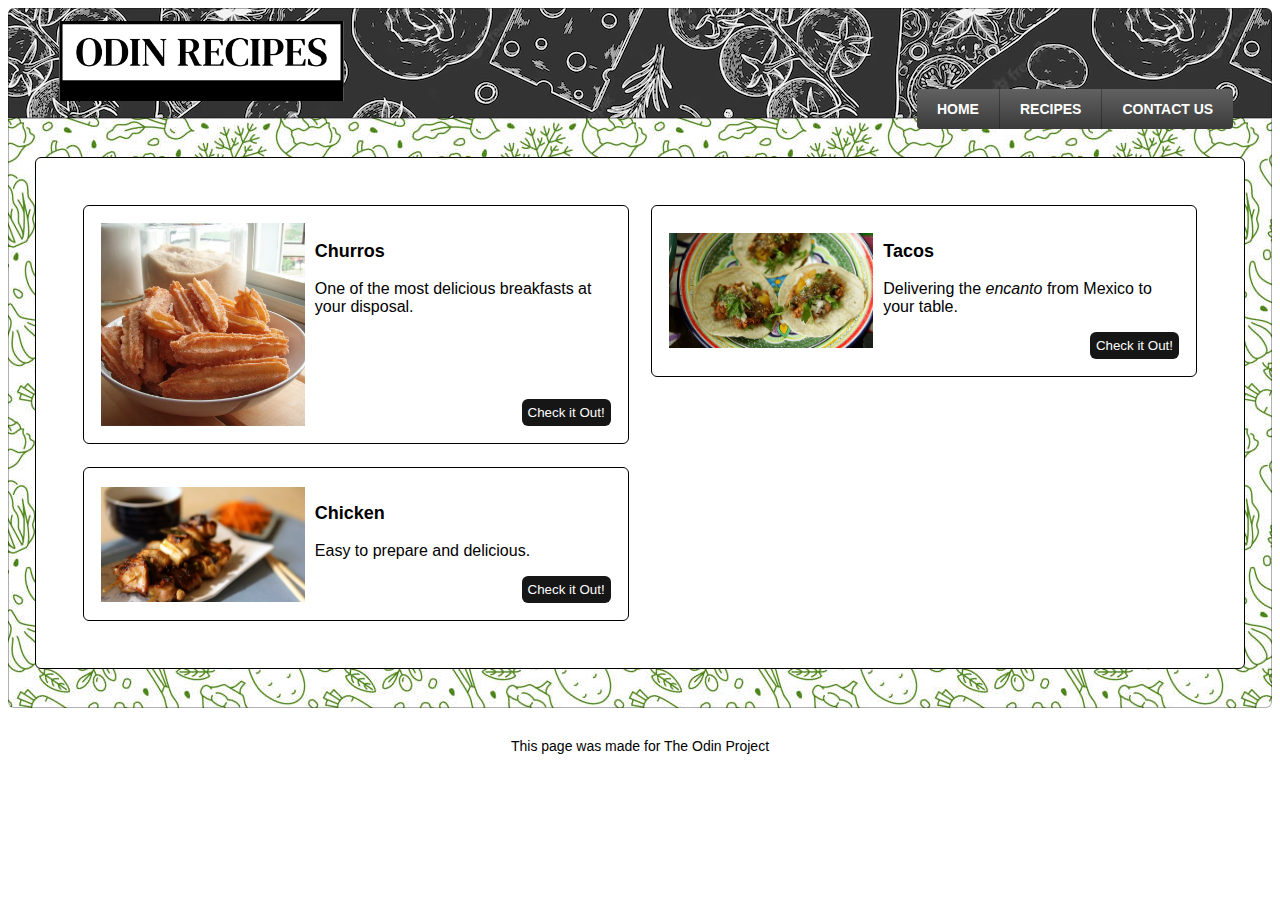
<file: index.html>
<!DOCTYPE html>
<html lang="en">
<head>
    <meta charset="utf-8">
    <title>Cooking Website</title>
    <link rel="stylesheet" href="css/layout.css">
</head>

<body>
    <div class="header">
        <nav class="navigation">
            <ul>
                <li><a href="#">Home</a></li><!--
                --><li><a href="#">Recipes</a></li><!--
                --><li><a href="#">Contact Us</a></li>
            </ul>
        </nav>
    <img src="img/odin_logo.webp" alt="Odin Recipes Logo" class="logo">
    </div>

    <div class="body">
        <div class="content-flex">
            <div class="left-content">
                <div class="food-card">
                    <div class="food-image"><img class="food-image-format" src="img/churro.webp"></div>
                    <div class="food-content">
                        <div class="food-description">
                            <p class="food-title">Churros</p>
                            <p>One of the most delicious breakfasts at your disposal.</p>
                        </div>
                        <div class="food-checkout"><button class="food-button" onclick="location.href='recipes/churros.html'" type="button">Check it Out!</button></div>
                    </div>  
                </div>
                <div class="food-card">
                    <div class="food-image"><img class="food-image-format" src="img/chicken.webp"></div>
                    <div class="food-content">
                        <div class="food-description">
                            <p class="food-title">Chicken</p>
                            <p>Easy to prepare and delicious.</p>
                        </div>
                        <div class="food-checkout"><button class="food-button" onclick="location.href='recipes/chicken.html'" type="button">Check it Out!</button></div>
                    </div>  
                </div>
            </div>
            <div class="right-content">
                <div class="food-card">
                    <div class="food-image"><img class="food-image-format" src="img/tacos.webp"></div>
                    <div class="food-content">
                        <div class="food-description">
                            <p class="food-title">Tacos</p>
                            <p>Delivering the <em>encanto</em> from Mexico to your table.</p>
                        </div>
                        <div class="food-checkout"><button class="food-button" onclick="location.href='recipes/tacos.html'" type="button">Check it Out!</button></div>
                    </div>    
                </div>
            </div>
        </div>
    </div>

    <div class="footer">This page was made for The Odin Project</div>
</body>
</html>
</file>
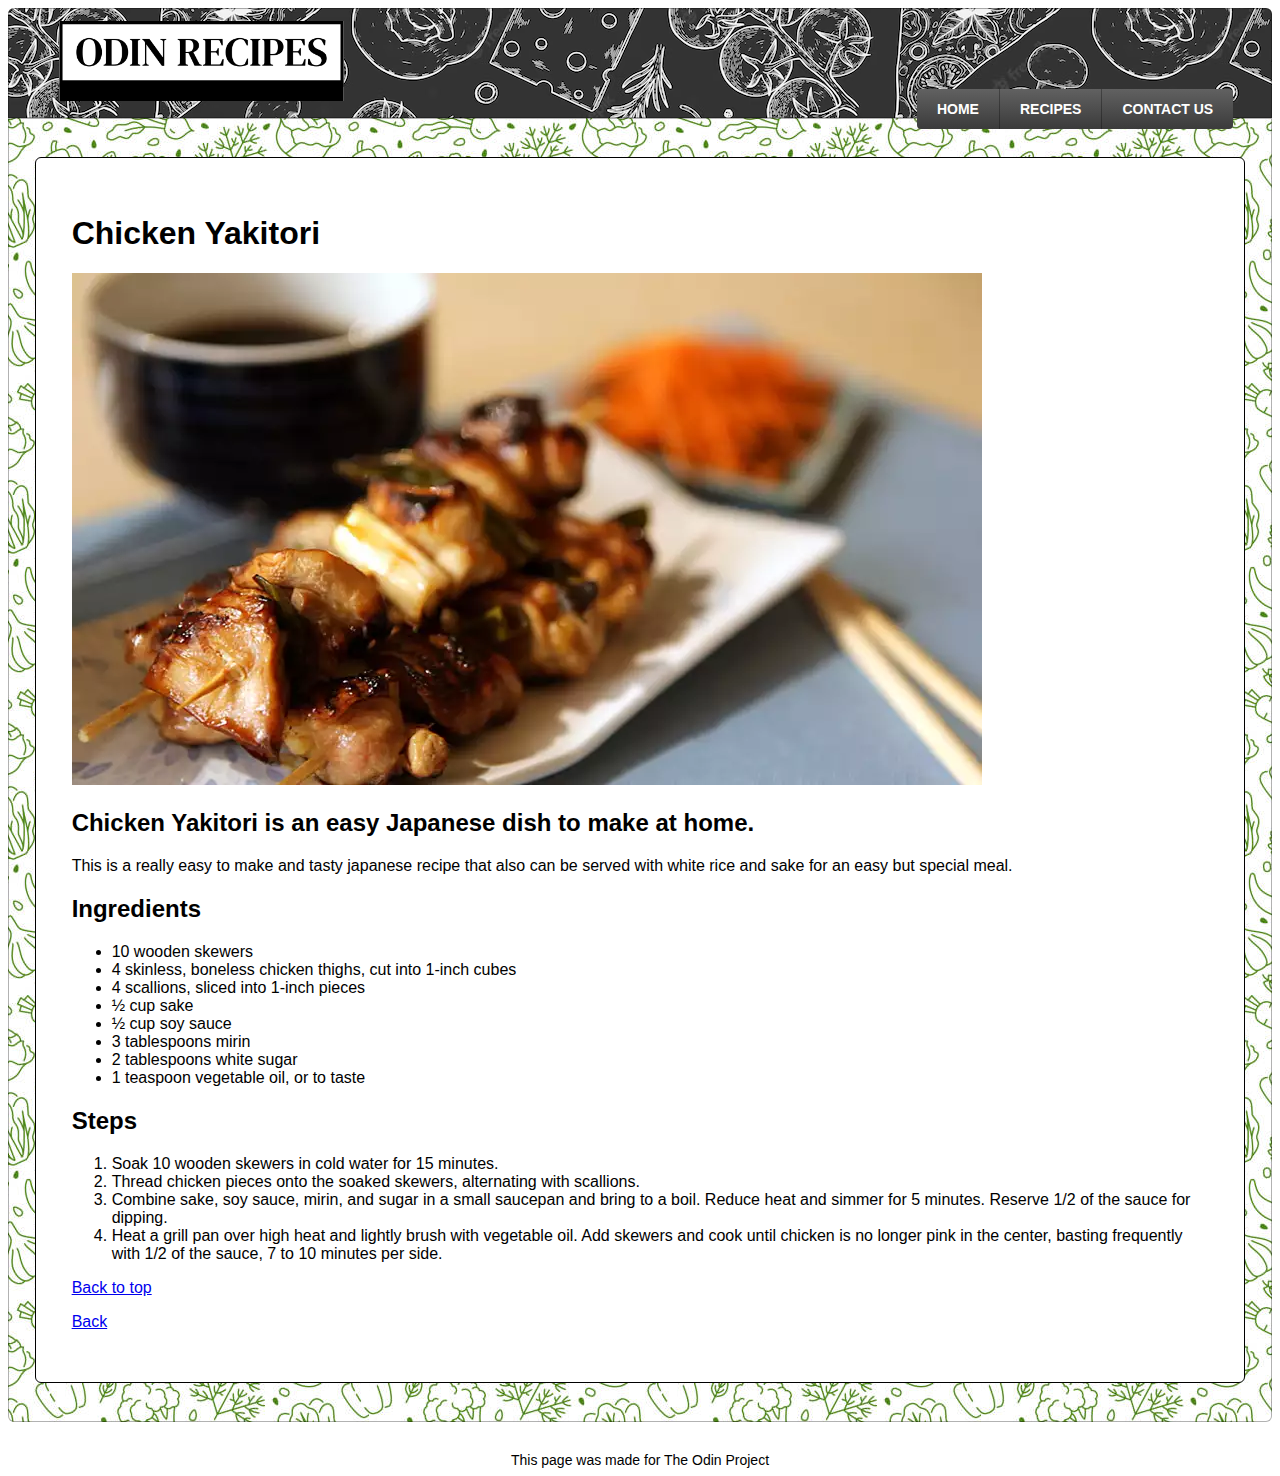
<file: recipes/chicken.html>
<!DOCTYPE html>
<html lang="en">
    <head>
        <meta charset="utf-8">
        <title>Cooking Website - Recipe: Chicken Yakitori</title>
        <link rel="stylesheet" href="../css/layout.css">
    </head>

    <body>
        <div class="header">
            <nav class="navigation">
                <ul>
                    <li><a href="../index.html">Home</a></li><!--
                    --><li><a href="#">Recipes</a></li><!--
                    --><li><a href="#">Contact Us</a></li>
                </ul>
            </nav>
        <img src="../img/odin_logo.webp" alt="Odin Recipes Logo" class="logo">
        </div>
    
        <div class="body">
            <div class="content">
                <h1>Chicken Yakitori</h1>
                <img src="../img/chicken.webp" alt="A picture of Chicken Yakitori">
                <h2>Chicken Yakitori is an easy Japanese dish to make at home.</h2>
                <p>This is a really easy to make and tasty japanese recipe that also can be served with white rice and sake for an easy but special meal.</p>
                
                <h2>Ingredients</h2>
                <ul>
                    <li>10 wooden skewers</li>
                    <li>4 skinless, boneless chicken thighs, cut into 1-inch cubes</li>
                    <li>4 scallions, sliced into 1-inch pieces</li>
                    <li>½ cup sake</li>
                    <li>½ cup soy sauce</li>
                    <li>3 tablespoons mirin</li>
                    <li>2 tablespoons white sugar</li>
                    <li>1 teaspoon vegetable oil, or to taste</li>
                </ul>

                <h2>Steps</h2>
                <ol>
                    <li>Soak 10 wooden skewers in cold water for 15 minutes.</li>
                    <li>Thread chicken pieces onto the soaked skewers, alternating with scallions.</li>
                    <li>Combine sake, soy sauce, mirin, and sugar in a small saucepan and bring to a boil. Reduce heat and simmer for 5 minutes. Reserve 1/2 of the sauce for dipping.</li>
                    <li>Heat a grill pan over high heat and lightly brush with vegetable oil. Add skewers and cook until chicken is no longer pink in the center, basting frequently with 1/2 of the sauce, 7 to 10 minutes per side.</li>
                </ol>
                <p><a href="chicken.html">Back to top</a></p>
                <p><a href="../index.html">Back</a></p>
            </div>
        </div>

        <div class="footer">This page was made for The Odin Project</div>
    </body>
</html>
</file>
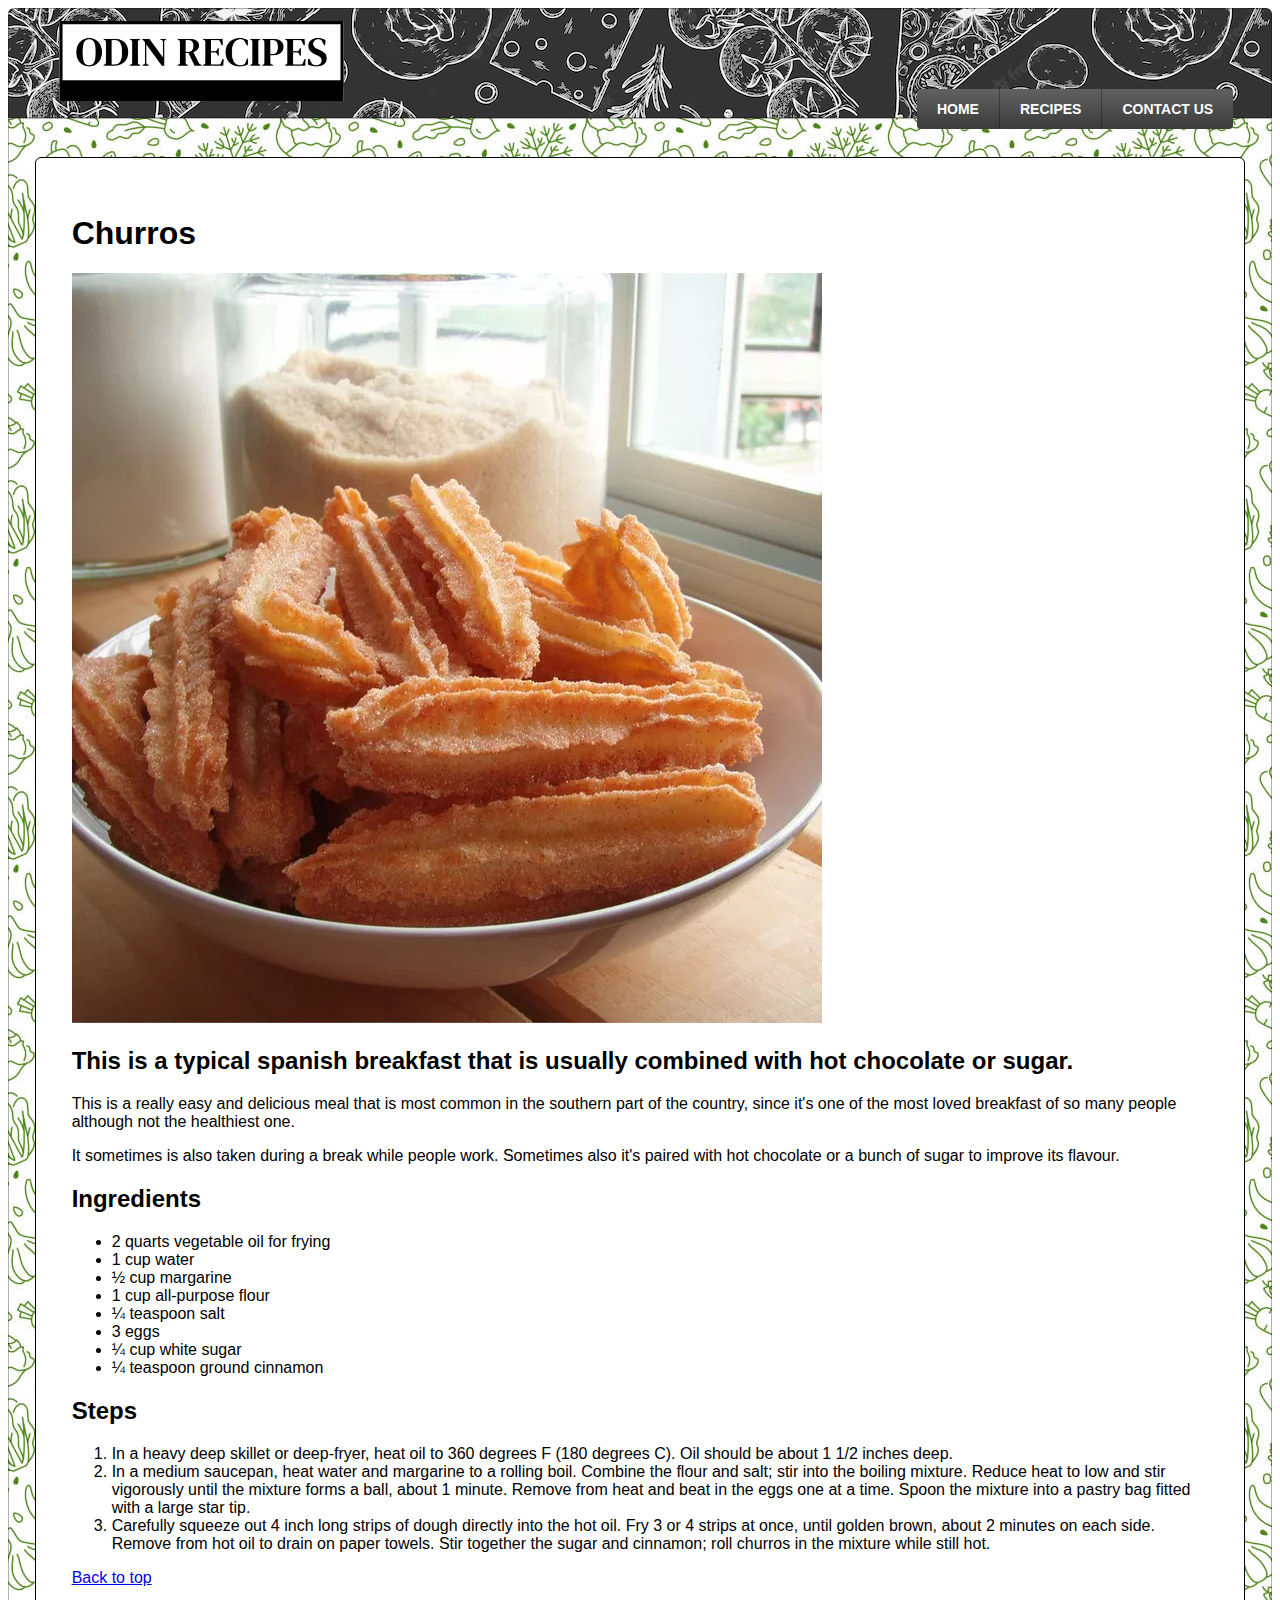
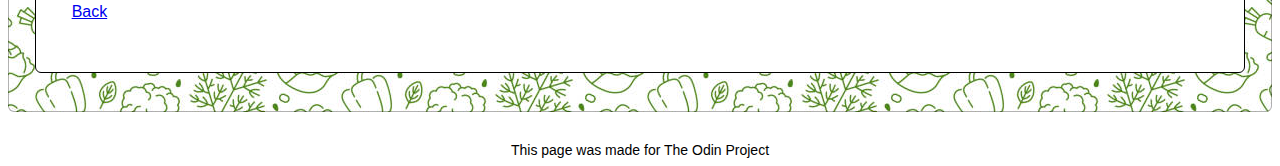
<file: recipes/churros.html>
<!DOCTYPE html>
<html lang="en">
    <head>
        <meta charset="utf-8">
        <title>Cooking Website - Recipe: Churros</title>
        <link rel="stylesheet" href="../css/layout.css">
    </head>

    <body>
        <div class="header">
            <nav class="navigation">
                <ul>
                    <li><a href="../index.html">Home</a></li><!--
                    --><li><a href="#">Recipes</a></li><!--
                    --><li><a href="#">Contact Us</a></li>
                </ul>
            </nav>
        <img src="../img/odin_logo.webp" alt="Odin Recipes Logo" class="logo">
        </div>
    
        <div class="body">
            <div class="content">
                <h1>Churros</h1>
                <img src="../img/churro.webp" alt="A picture of just made churros">
                <h2>This is a typical spanish breakfast that is usually combined with hot chocolate or sugar.</h2>
                <p>This is a really easy and delicious meal that is most common in the southern part of the country, since it's one of the most loved breakfast of so many people although not the healthiest one.</p>
                <p>It sometimes is also taken during a break while people work. Sometimes also it's paired with hot chocolate or a bunch of sugar to improve its flavour.</p>
                
                <h2>Ingredients</h2>
                <ul>
                    <li>2 quarts vegetable oil for frying</li>
                    <li>1 cup water</li>
                    <li>½ cup margarine</li>
                    <li>1 cup all-purpose flour</li>
                    <li>¼ teaspoon salt</li>
                    <li>3 eggs</li>
                    <li>¼ cup white sugar</li>
                    <li>¼ teaspoon ground cinnamon</li>
                </ul>

                <h2>Steps</h2>
                <ol>
                    <li>In a heavy deep skillet or deep-fryer, heat oil to 360 degrees F (180 degrees C). Oil should be about 1 1/2 inches deep.</li>
                    <li>In a medium saucepan, heat water and margarine to a rolling boil. Combine the flour and salt; stir into the boiling mixture. Reduce heat to low and stir vigorously until the mixture forms a ball, about 1 minute. Remove from heat and beat in the eggs one at a time. Spoon the mixture into a pastry bag fitted with a large star tip.</li>
                    <li>Carefully squeeze out 4 inch long strips of dough directly into the hot oil. Fry 3 or 4 strips at once, until golden brown, about 2 minutes on each side. Remove from hot oil to drain on paper towels. Stir together the sugar and cinnamon; roll churros in the mixture while still hot.</li>
                </ol>
                <p><a href="churros.html">Back to top</a></p>
                <p><a href="../index.html">Back</a></p>
            </div>
        </div>

        <div class="footer">This page was made for The Odin Project</div>
    </body>
</html>
</file>
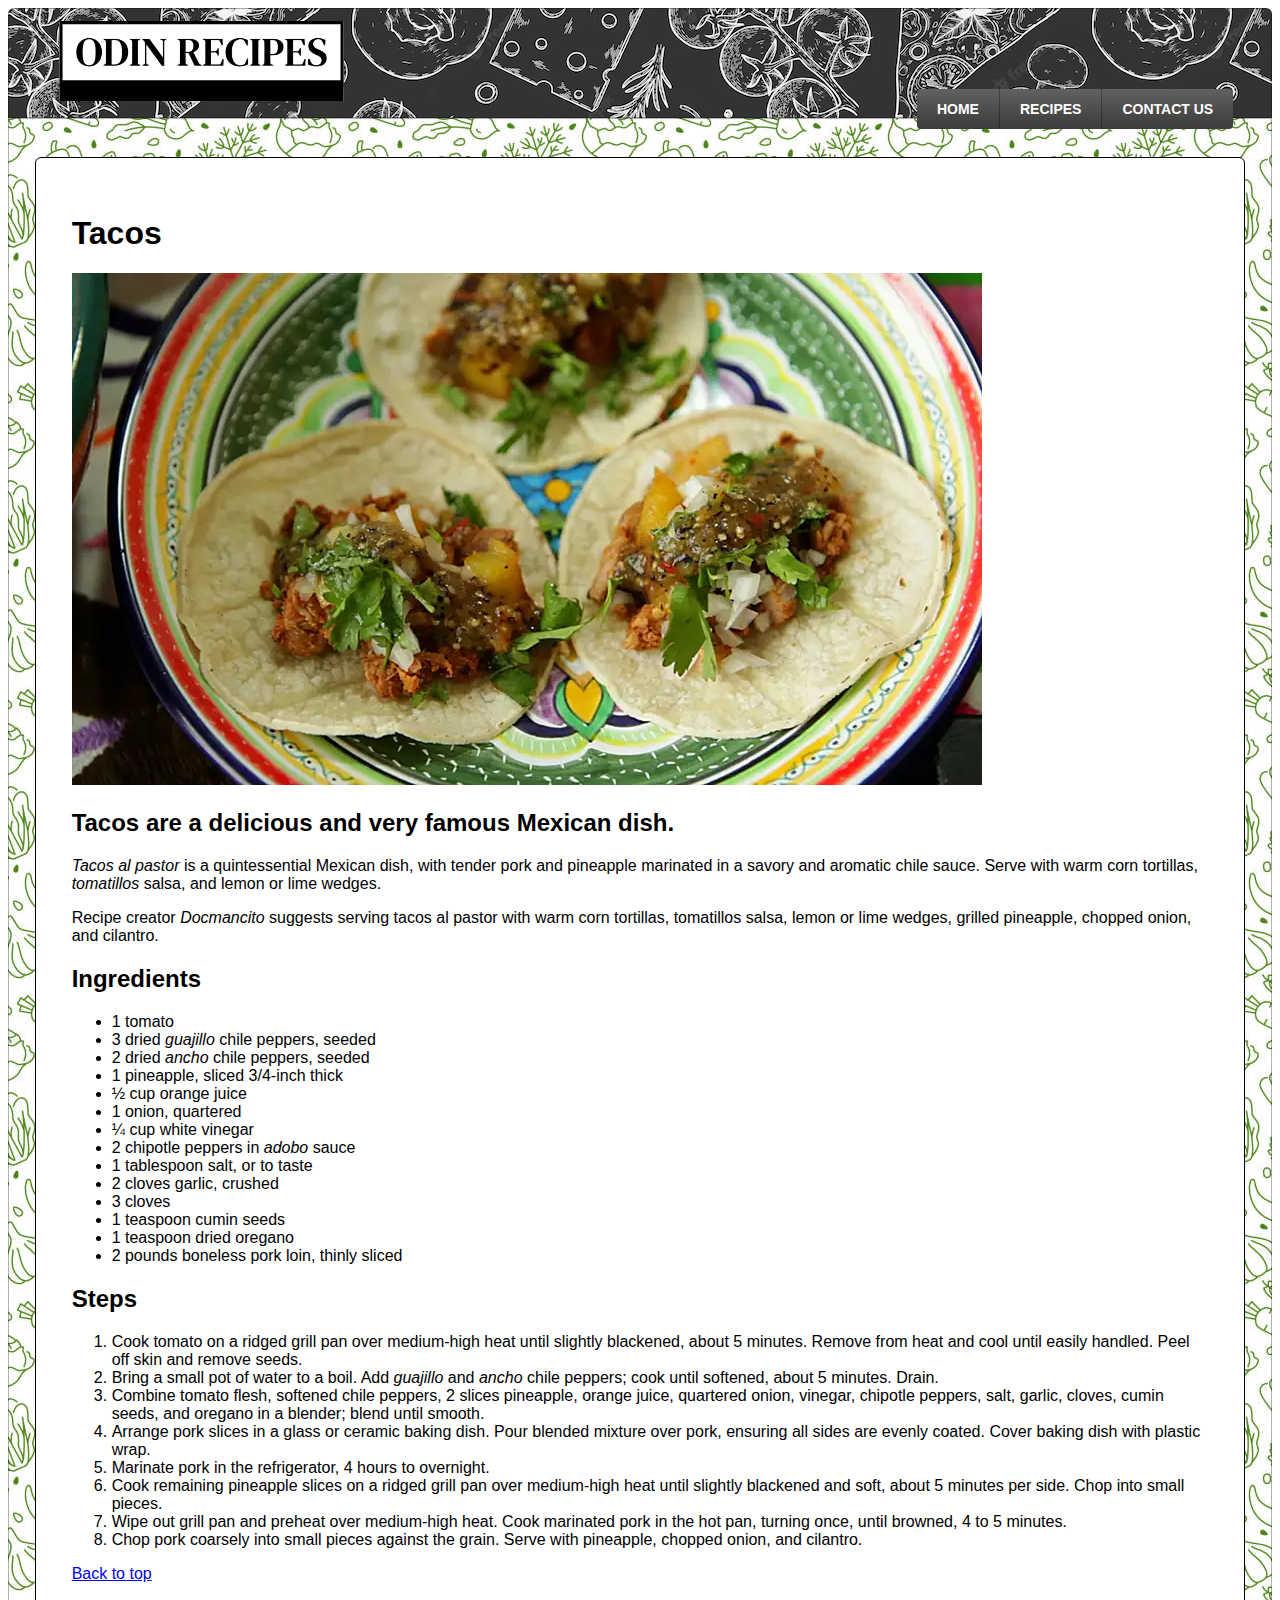
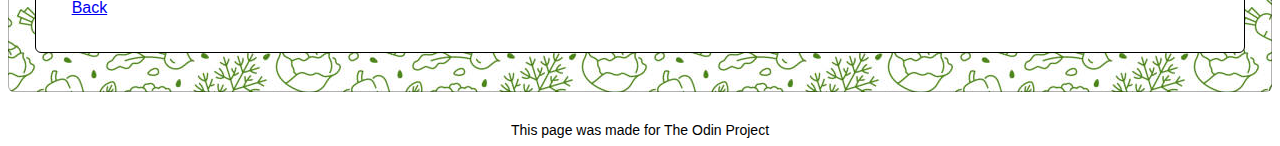
<file: recipes/tacos.html>
<!DOCTYPE html>
<html lang="en">
    <head>
        <meta charset="utf-8">
        <title>Cooking Website - Recipe: Tacos</title>
        <link rel="stylesheet" href="../css/layout.css">
    </head>

    <body>
        <div class="header">
            <nav class="navigation">
                <ul>
                    <li><a href="../index.html">Home</a></li><!--
                    --><li><a href="#">Recipes</a></li><!--
                    --><li><a href="#">Contact Us</a></li>
                </ul>
            </nav>
        <img src="../img/odin_logo.webp" alt="Odin Recipes Logo" class="logo">
        </div>
    
        <div class="body">
            <div class="content">
                <h1>Tacos</h1>
                <img src="../img/tacos.webp" alt="A beautiful picture of Tacos al pastor">
                <h2>Tacos are a delicious and very famous Mexican dish.</h2>
                <p><em>Tacos al pastor</em> is a quintessential Mexican dish, with tender pork and pineapple marinated in a savory and aromatic chile sauce. Serve with warm corn tortillas, <i>tomatillos</i> salsa, and lemon or lime wedges.</p>
                <p>Recipe creator <em>Docmancito</em> suggests serving tacos al pastor with warm corn tortillas, tomatillos salsa, lemon or lime wedges, grilled pineapple, chopped onion, and cilantro.</p>

                <h2>Ingredients</h2>
                <ul>
                    <li>1 tomato</li>
                    <li>3 dried <i>guajillo</i> chile peppers, seeded</li>
                    <li>2 dried <i>ancho</i> chile peppers, seeded</li>
                    <li>1 pineapple, sliced 3/4-inch thick</li>
                    <li>½ cup orange juice</li>
                    <li>1 onion, quartered</li>
                    <li>¼ cup white vinegar</li>
                    <li>2 chipotle peppers in <i>adobo</i> sauce</li>
                    <li>1 tablespoon salt, or to taste</li>
                    <li>2 cloves garlic, crushed</li>
                    <li>3 cloves</li>
                    <li>1 teaspoon cumin seeds</li>
                    <li>1 teaspoon dried oregano</li>
                    <li>2 pounds boneless pork loin, thinly sliced</li>
                </ul>

                <h2>Steps</h2>
                <ol>
                    <li>Cook tomato on a ridged grill pan over medium-high heat until slightly blackened, about 5 minutes. Remove from heat and cool until easily handled. Peel off skin and remove seeds.</li>
                    <li>Bring a small pot of water to a boil. Add <i>guajillo</i> and <i>ancho</i> chile peppers; cook until softened, about 5 minutes. Drain.</li>
                    <li>Combine tomato flesh, softened chile peppers, 2 slices pineapple, orange juice, quartered onion, vinegar, chipotle peppers, salt, garlic, cloves, cumin seeds, and oregano in a blender; blend until smooth.</li>
                    <li>Arrange pork slices in a glass or ceramic baking dish. Pour blended mixture over pork, ensuring all sides are evenly coated. Cover baking dish with plastic wrap.</li>
                    <li>Marinate pork in the refrigerator, 4 hours to overnight.</li>
                    <li>Cook remaining pineapple slices on a ridged grill pan over medium-high heat until slightly blackened and soft, about 5 minutes per side. Chop into small pieces.</li>
                    <li>Wipe out grill pan and preheat over medium-high heat. Cook marinated pork in the hot pan, turning once, until browned, 4 to 5 minutes.</li>
                    <li>Chop pork coarsely into small pieces against the grain. Serve with pineapple, chopped onion, and cilantro.</li>
                </ol>
                <p><a href="tacos.html">Back to top</a></p>
                <a href="../index.html">Back</a>
            </div>
        </div>

        <div class="footer">This page was made for The Odin Project</div>
    </body>
</html>
</file>
<file: css/layout.css>
body {
    font-family: Verdana, Geneva, Tahoma, sans-serif;
}

.header
{
    padding-left: 3%;
    padding-right: 3%;
    padding-top: 0%;
    border: 1px solid rgba(0, 0, 0, .3);
    border-radius: 6px 6px 0 0;
    background-image: url("../img/food_bg.avif");
    position: relative;
}

.logo {
    background-color: #fff;
    width: auto;
    height: 80px;
    margin: 1%;
}

.navigation
{
    position: absolute;
    bottom: 0;
    right: 0;
    margin-right: 3%;
}

.navigation ul {
    font-size: 14px;
    font-weight: bold;
    margin: 0;
    padding: 0;
    text-transform: uppercase;
}

.navigation li {
    display: inline-block;
}

.navigation a {
    background: #161616;
    background: linear-gradient(#616161, #3b3b3b);
    border-right: 1px solid rgba(0, 0, 0, .3);
    color: #fff;
    padding: 12px 20px;
    text-decoration: none;
}

.navigation a:hover {
    background: #363636;
    box-shadow: inset 0 0 10px 1px rgba(0, 0, 0, .3);
}

.navigation li:first-child a {
    border-radius: 4px 0 0 4px;
}

.navigation li:last-child a {
    border-right: 0;
    border-radius: 0 4px 4px 0;
}

.body {
    padding: 3%;
    border: 1px solid rgba(0, 0, 0, .3);
    border-radius: 0 0 6px 6px;
    background-image: url("../img/food_bg.jpg");
}

.content {
    border: 1px solid rgba(0, 0, 0, 1);
    border-radius: 6px;
    background-color: #fff;
    margin-left: -1%;
    margin-right: -1%;
    padding: 3%;
}

.content-flex {
    border: 1px solid rgba(0, 0, 0, 1);
    border-radius: 6px;
    background-color: #fff;
    margin-left: -1%;
    margin-right: -1%;
    padding: 3%;
    display: flex;
    flex-direction: row;
}

.left-content, .right-content
{
    display: flex;
    flex-direction: column;
    flex: 1;
}

.food-card
{
    border: 1px solid rgba(0, 0, 0, 1);
    border-radius: 6px;
    background-color: #fff;
    margin: 2%;
    padding: 3%;
    display: flex;
    flex-direction: row;
}

.food-image
{
    width: 40%;
    display: flex;
    align-items: center;
}

.food-image-format
{
    width: 100%;
    height: auto;
    flex: 1;
}

.food-content
{
    flex: 1;
    padding-left: 10px;
    display: flex;
    flex-direction: column;
    justify-content: space-between;
}

.food-checkout
{
    display: flex;
    justify-content: flex-end;
}

.food-title
{
    font-weight: bold;
    font-size: 18px;
}

.food-button
{
    background-color: #161616;
    color: #fff;
    border: 0px;
    border-radius: 6px;
    padding: 6px;
}

.footer {
    display: flex;
    padding-top: 30px;
    font-size: 14px;
    justify-content: center;

}
</file>
